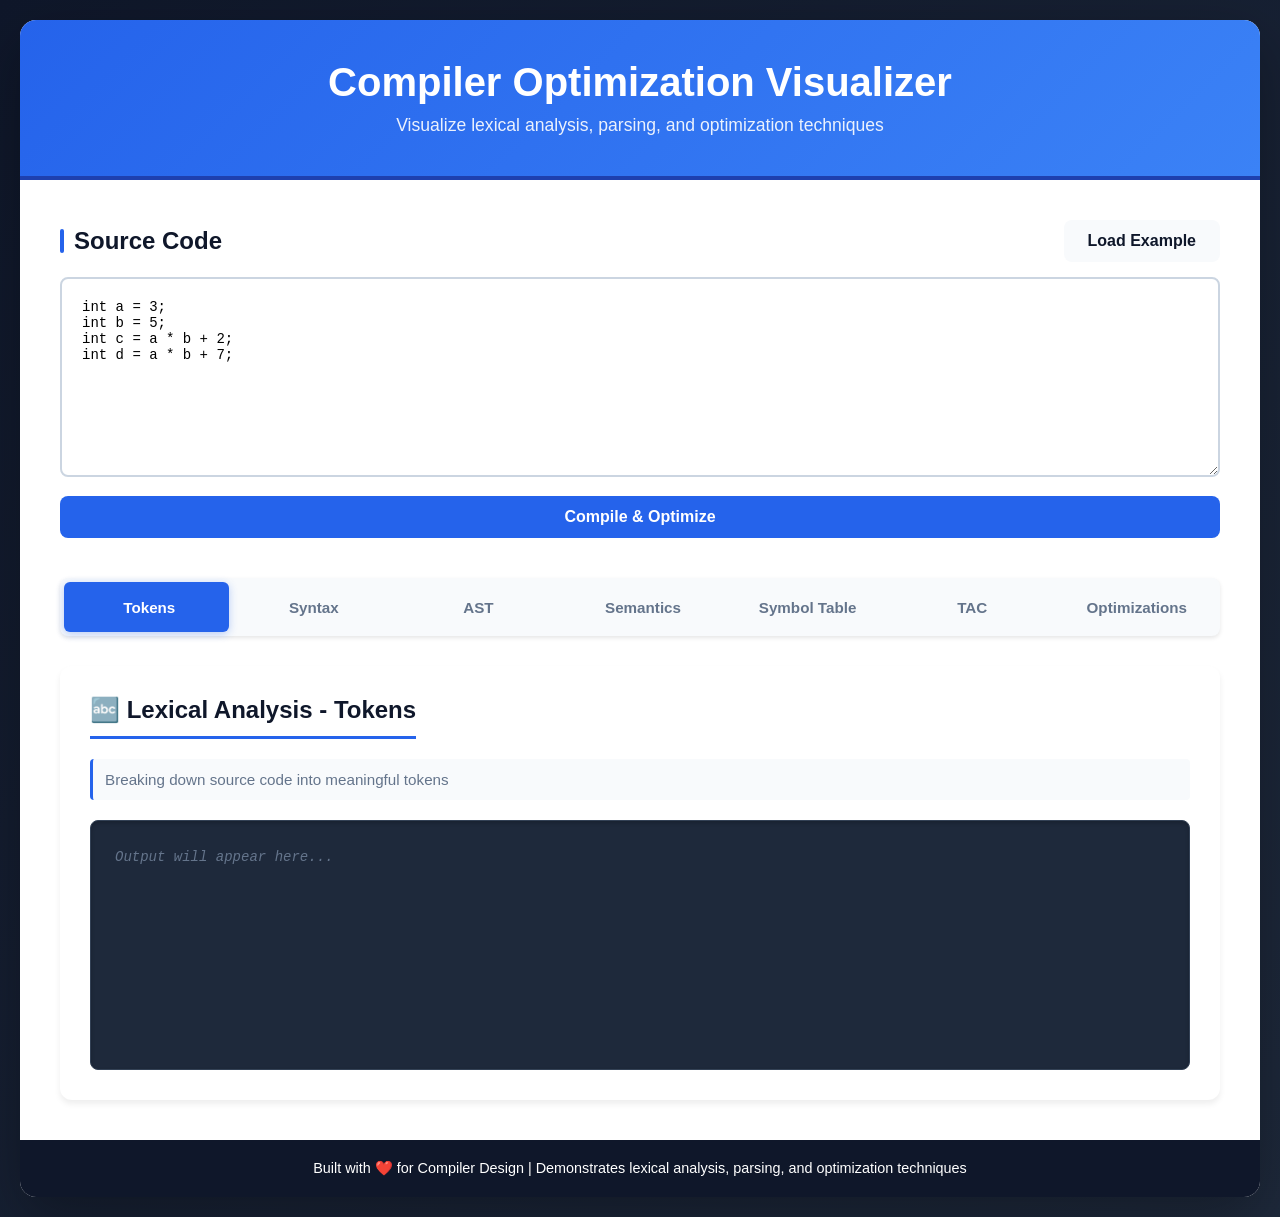
<file: index.html>
<!DOCTYPE html>
<html lang="en">
<head>
    <meta charset="UTF-8">
    <meta name="viewport" content="width=device-width, initial-scale=1.0">
    <title>Compiler Optimization Visualizer</title>
    <link rel="stylesheet" href="styles.css">
</head>
<body>
    <div class="container">
        <header>
            <h1>Compiler Optimization Visualizer</h1>
            <p class="subtitle">Visualize lexical analysis, parsing, and optimization techniques</p>
        </header>

        <div class="main-content">
            <!-- Input Section -->
            <section class="input-section">
                <div class="section-header">
                    <h2> Source Code</h2>
                    <button id="exampleBtn" class="btn btn-secondary">Load Example</button>
                </div>
                <textarea id="codeInput" placeholder="Enter your code here...
Example:
int a = 3;
int b = 2;
int c = a + b * 4 + 5;"></textarea>
                <button id="compileBtn" class="btn btn-primary">Compile & Optimize</button>
            </section>

            <!-- Tabs for different views -->
            <section class="output-section">
                <div class="tabs">
                    <button class="tab-btn active" data-tab="tokens">
                        <span class="tab-icon"></span>
                        <span>Tokens</span>
                    </button>
                    <button class="tab-btn" data-tab="syntax">
                        <span class="tab-icon"></span>
                        <span>Syntax</span>
                    </button>
                    <button class="tab-btn" data-tab="ast">
                        <span class="tab-icon"></span>
                        <span>AST</span>
                    </button>
                    <button class="tab-btn" data-tab="semantic">
                        <span class="tab-icon"></span>
                        <span>Semantics</span>
                    </button>
                    <button class="tab-btn" data-tab="symbol">
                        <span class="tab-icon"></span>
                        <span>Symbol Table</span>
                    </button>
                    <button class="tab-btn" data-tab="tac">
                        <span class="tab-icon"></span>
                        <span>TAC</span>
                    </button>
                    <button class="tab-btn" data-tab="optimizations">
                        <span class="tab-icon"></span>
                        <span>Optimizations</span>
                    </button>
                </div>

                <div class="tab-content">
                    <!-- Tokens Tab -->
                    <div id="tokens-tab" class="tab-pane active">
                        <h3>🔤 Lexical Analysis - Tokens</h3>
                        <p class="tab-description">Breaking down source code into meaningful tokens</p>
                        <div id="tokensOutput" class="output-box"></div>
                    </div>

                    <!-- Syntax Tab -->
                    <div id="syntax-tab" class="tab-pane">
                        <h3> Syntax Analysis — Parse Tree</h3>
                        <p class="tab-description">Concrete parse tree showing every grammar rule applied during parsing, with annotated node types and values</p>
                        <div class="parse-tree-legend">
                            <span class="legend-item legend-decl">DECL</span>
                            <span class="legend-item legend-op">OP</span>
                            <span class="legend-item legend-id">ID</span>
                            <span class="legend-item legend-num">NUM</span>
                            <span class="legend-item legend-kw">KEYWORD</span>
                        </div>
                        <div id="parseTreeOutput" class="parse-tree-container"></div>
                    </div>

                    <!-- AST Tab -->
                    <div id="ast-tab" class="tab-pane">
                        <h3> Abstract Syntax Tree</h3>
                        <p class="tab-description">Hierarchical representation of the program structure</p>
                        <div id="astOutput" class="output-box ast-visual-box"></div>
                    </div>

                    <!-- Semantic Tab -->
                    <div id="semantic-tab" class="tab-pane">
                        <h3> Semantic Analysis</h3>
                        <p class="tab-description">Type checking, scope resolution, and semantic validation of the program</p>
                        <div class="semantic-grid">
                            <div class="semantic-card">
                                <div class="semantic-card-header">
                                    <span class="semantic-icon">✅</span>
                                    <h4>Type Checking</h4>
                                </div>
                                <div id="typeCheckOutput" class="output-box semantic-box"></div>
                            </div>
                            <div class="semantic-card">
                                <div class="semantic-card-header">
                                    <span class="semantic-icon">🔗</span>
                                    <h4>Scope Analysis</h4>
                                </div>
                                <div id="scopeOutput" class="output-box semantic-box"></div>
                            </div>
                            <div class="semantic-card">
                                <div class="semantic-card-header">
                                    <span class="semantic-icon">⚠️</span>
                                    <h4>Semantic Errors / Warnings</h4>
                                </div>
                                <div id="semanticErrorsOutput" class="output-box semantic-box"></div>
                            </div>
                            <div class="semantic-card">
                                <div class="semantic-card-header">
                                    <span class="semantic-icon">📊</span>
                                    <h4>Annotated Symbol Info</h4>
                                </div>
                                <div id="annotatedSymbolOutput" class="output-box semantic-box"></div>
                            </div>
                        </div>
                    </div>

                    <!-- Symbol Table Tab -->
                    <div id="symbol-tab" class="tab-pane">
                        <h3> Symbol Table</h3>
                        <p class="tab-description">Tracking all declared variables and their properties</p>
                        <div id="symbolOutput" class="output-box"></div>
                    </div>

                    <!-- TAC Tab -->
                    <div id="tac-tab" class="tab-pane">
                        <h3> Three Address Code (TAC)</h3>
                        <p class="tab-description">Intermediate representation with at most three operands per instruction</p>
                        <div id="tacOutput" class="output-box"></div>
                    </div>

                    <!-- Optimizations Tab -->
                    <div id="optimizations-tab" class="tab-pane">
                        <h3> Optimization Techniques</h3>
                        <p class="tab-description">Applying various optimization passes to improve code efficiency</p>
                        <div class="optimization-grid">
                            <div class="optimization-card">
                                <div class="card-header">
                                    <span class="card-number">1</span>
                                    <h4>Constant Folding</h4>
                                </div>
                                <p class="description">Evaluates constant expressions at compile time</p>
                                <div id="constantFoldingOutput" class="output-box"></div>
                            </div>
                            <div class="optimization-card">
                                <div class="card-header">
                                    <span class="card-number">2</span>
                                    <h4>Constant Propagation</h4>
                                </div>
                                <p class="description">Replaces variables with their constant values</p>
                                <div id="constantPropagationOutput" class="output-box"></div>
                            </div>
                            <div class="optimization-card">
                                <div class="card-header">
                                    <span class="card-number">3</span>
                                    <h4>Dead Code Elimination</h4>
                                </div>
                                <p class="description">Removes unused intermediate computations</p>
                                <div id="deadCodeOutput" class="output-box"></div>
                            </div>
                            <div class="optimization-card">
                                <div class="card-header">
                                    <span class="card-number">4</span>
                                    <h4>Common Subexpression</h4>
                                </div>
                                <p class="description">Reuses results of duplicate expressions</p>
                                <div id="commonSubexprOutput" class="output-box"></div>
                            </div>
                        </div>
                        <div class="performance-summary">
                            <h4> Performance Summary</h4>
                            <div id="performanceSummary"></div>
                        </div>
                    </div>
                </div>
            </section>
        </div>

        <footer>
            <p>Built with ❤️ for Compiler Design | Demonstrates lexical analysis, parsing, and optimization techniques</p>
        </footer>
    </div>

    <script src="compiler.js"></script>
    <script src="app.js"></script>
</body>
</html>
</file>
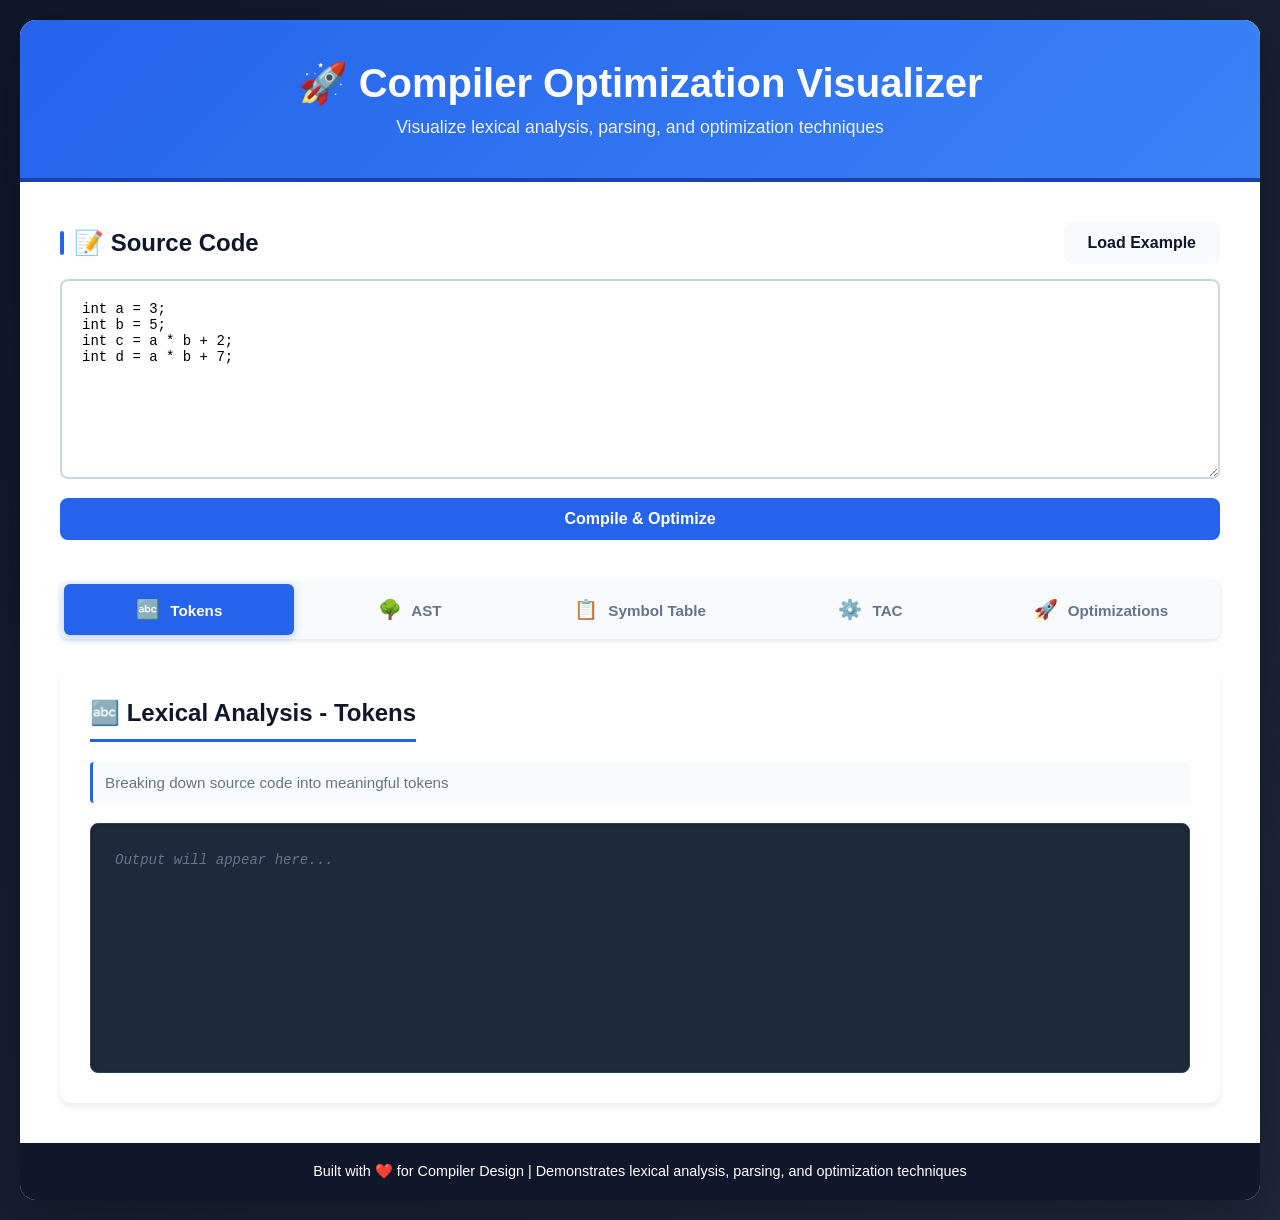
<file: Optimizer-main/index.html>
<!DOCTYPE html>
<html lang="en">
<head>
    <meta charset="UTF-8">
    <meta name="viewport" content="width=device-width, initial-scale=1.0">
    <title>Compiler Optimization Visualizer</title>
    <link rel="stylesheet" href="styles.css">
</head>
<body>
    <div class="container">
        <header>
            <h1>🚀 Compiler Optimization Visualizer</h1>
            <p class="subtitle">Visualize lexical analysis, parsing, and optimization techniques</p>
        </header>

        <div class="main-content">
            <!-- Input Section -->
            <section class="input-section">
                <div class="section-header">
                    <h2>📝 Source Code</h2>
                    <button id="exampleBtn" class="btn btn-secondary">Load Example</button>
                </div>
                <textarea id="codeInput" placeholder="Enter your code here...
Example:
int a = 3;
int b = 2;
int c = a + b * 4 + 5;"></textarea>
                <button id="compileBtn" class="btn btn-primary">Compile & Optimize</button>
            </section>

            <!-- Tabs for different views -->
            <section class="output-section">
                <div class="tabs">
                    <button class="tab-btn active" data-tab="tokens">
                        <span class="tab-icon">🔤</span>
                        <span>Tokens</span>
                    </button>
                    <button class="tab-btn" data-tab="ast">
                        <span class="tab-icon">🌳</span>
                        <span>AST</span>
                    </button>
                    <button class="tab-btn" data-tab="symbol">
                        <span class="tab-icon">📋</span>
                        <span>Symbol Table</span>
                    </button>
                    <button class="tab-btn" data-tab="tac">
                        <span class="tab-icon">⚙️</span>
                        <span>TAC</span>
                    </button>
                    <button class="tab-btn" data-tab="optimizations">
                        <span class="tab-icon">🚀</span>
                        <span>Optimizations</span>
                    </button>
                </div>

                <div class="tab-content">
                    <!-- Tokens Tab -->
                    <div id="tokens-tab" class="tab-pane active">
                        <h3>🔤 Lexical Analysis - Tokens</h3>
                        <p class="tab-description">Breaking down source code into meaningful tokens</p>
                        <div id="tokensOutput" class="output-box"></div>
                    </div>

                    <!-- AST Tab -->
                    <div id="ast-tab" class="tab-pane">
                        <h3>🌳 Abstract Syntax Tree</h3>
                        <p class="tab-description">Hierarchical representation of the program structure</p>
                        <div id="astOutput" class="output-box"></div>
                    </div>

                    <!-- Symbol Table Tab -->
                    <div id="symbol-tab" class="tab-pane">
                        <h3>📋 Symbol Table</h3>
                        <p class="tab-description">Tracking all declared variables and their properties</p>
                        <div id="symbolOutput" class="output-box"></div>
                    </div>

                    <!-- TAC Tab -->
                    <div id="tac-tab" class="tab-pane">
                        <h3>⚙️ Three Address Code (TAC)</h3>
                        <p class="tab-description">Intermediate representation with at most three operands per instruction</p>
                        <div id="tacOutput" class="output-box"></div>
                    </div>

                    <!-- Optimizations Tab -->
                    <div id="optimizations-tab" class="tab-pane">
                        <h3>🚀 Optimization Techniques</h3>
                        <p class="tab-description">Applying various optimization passes to improve code efficiency</p>
                        <div class="optimization-grid">
                            <div class="optimization-card">
                                <div class="card-header">
                                    <span class="card-number">1</span>
                                    <h4>Constant Folding</h4>
                                </div>
                                <p class="description">Evaluates constant expressions at compile time</p>
                                <div id="constantFoldingOutput" class="output-box"></div>
                            </div>
                            <div class="optimization-card">
                                <div class="card-header">
                                    <span class="card-number">2</span>
                                    <h4>Constant Propagation</h4>
                                </div>
                                <p class="description">Replaces variables with their constant values</p>
                                <div id="constantPropagationOutput" class="output-box"></div>
                            </div>
                            <div class="optimization-card">
                                <div class="card-header">
                                    <span class="card-number">3</span>
                                    <h4>Dead Code Elimination</h4>
                                </div>
                                <p class="description">Removes unused intermediate computations</p>
                                <div id="deadCodeOutput" class="output-box"></div>
                            </div>
                            <div class="optimization-card">
                                <div class="card-header">
                                    <span class="card-number">4</span>
                                    <h4>Common Subexpression</h4>
                                </div>
                                <p class="description">Reuses results of duplicate expressions</p>
                                <div id="commonSubexprOutput" class="output-box"></div>
                            </div>
                        </div>
                        <div class="performance-summary">
                            <h4>📊 Performance Summary</h4>
                            <div id="performanceSummary"></div>
                        </div>
                    </div>
                </div>
            </section>
        </div>

        <footer>
            <p>Built with ❤️ for Compiler Design | Demonstrates lexical analysis, parsing, and optimization techniques</p>
        </footer>
    </div>

    <script src="compiler.js"></script>
    <script src="app.js"></script>
</body>
</html>
</file>
<file: styles.css>
* {
    margin: 0;
    padding: 0;
    box-sizing: border-box;
}

:root {
    --primary: #2563eb;
    --primary-dark: #1e40af;
    --primary-light: #3b82f6;
    --secondary: #0891b2;
    --success: #059669;
    --warning: #d97706;
    --danger: #dc2626;
    --dark: #0f172a;
    --dark-light: #1e293b;
    --light: #f8fafc;
    --border: #cbd5e1;
    --text: #0f172a;
    --text-muted: #64748b;
    --bg-gradient-start: #0f172a;
    --bg-gradient-end: #1e293b;
}

body {
    font-family: -apple-system, BlinkMacSystemFont, 'Segoe UI', 'Roboto', 'Oxygen', 'Ubuntu', 'Cantarell', sans-serif;
    background: linear-gradient(135deg, var(--bg-gradient-start) 0%, var(--bg-gradient-end) 100%);
    min-height: 100vh;
    padding: 20px;
    color: var(--text);
}

.container {
    max-width: 1400px;
    margin: 0 auto;
    background: white;
    border-radius: 16px;
    box-shadow: 0 20px 60px rgba(0, 0, 0, 0.3);
    overflow: hidden;
}

header {
    background: linear-gradient(135deg, var(--primary) 0%, var(--primary-light) 100%);
    color: white;
    padding: 40px;
    text-align: center;
    border-bottom: 4px solid var(--primary-dark);
}

header h1 {
    font-size: 2.5rem;
    margin-bottom: 10px;
    font-weight: 700;
}

.subtitle {
    font-size: 1.1rem;
    opacity: 0.9;
}

.main-content {
    padding: 40px;
}

.input-section {
    margin-bottom: 40px;
}

.section-header {
    display: flex;
    justify-content: space-between;
    align-items: center;
    margin-bottom: 15px;
}

.section-header h2 {
    font-size: 1.5rem;
    color: var(--dark);
}

#codeInput {
    width: 100%;
    min-height: 200px;
    padding: 20px;
    border: 2px solid var(--border);
    border-radius: 8px;
    font-family: 'Courier New', monospace;
    font-size: 14px;
    resize: vertical;
    transition: border-color 0.3s;
}

#codeInput:focus {
    outline: none;
    border-color: var(--primary);
}

.btn {
    padding: 12px 24px;
    border: none;
    border-radius: 8px;
    font-size: 1rem;
    font-weight: 600;
    cursor: pointer;
    transition: all 0.3s;
}

.btn-primary {
    background: var(--primary);
    color: white;
    width: 100%;
    margin-top: 15px;
}

.btn-primary:hover {
    background: var(--primary-dark);
    transform: translateY(-2px);
    box-shadow: 0 4px 12px rgba(99, 102, 241, 0.4);
}

.btn-secondary {
    background: var(--light);
    color: var(--dark);
}

.btn-secondary:hover {
    background: var(--border);
}

.tabs {
    display: flex;
    gap: 0;
    background: var(--light);
    border-radius: 8px;
    padding: 4px;
    margin-bottom: 30px;
    flex-wrap: wrap;
    box-shadow: 0 2px 4px rgba(0, 0, 0, 0.1);
}

.tab-btn {
    flex: 1;
    min-width: 120px;
    padding: 14px 20px;
    background: transparent;
    border: none;
    border-radius: 6px;
    font-size: 0.95rem;
    font-weight: 600;
    color: var(--text-muted);
    cursor: pointer;
    transition: all 0.3s;
    position: relative;
}

.tab-btn:hover {
    color: var(--primary);
    background: rgba(37, 99, 235, 0.1);
}

.tab-btn.active {
    color: white;
    background: var(--primary);
    box-shadow: 0 2px 8px rgba(37, 99, 235, 0.3);
}

.tab-content {
    background: white;
    border-radius: 12px;
    padding: 30px;
    box-shadow: 0 4px 6px rgba(0, 0, 0, 0.07);
}

.tab-pane {
    display: none;
    animation: fadeIn 0.4s ease-in-out;
}

.tab-pane.active {
    display: block;
}

.tab-pane h3 {
    color: var(--dark);
    font-size: 1.5rem;
    margin-bottom: 20px;
    padding-bottom: 12px;
    border-bottom: 3px solid var(--primary);
    display: inline-block;
}

@keyframes fadeIn {
    from {
        opacity: 0;
        transform: translateY(10px);
    }
    to {
        opacity: 1;
        transform: translateY(0);
    }
}

.output-box {
    background: #1e293b;
    color: #e2e8f0;
    padding: 24px;
    border-radius: 8px;
    font-family: 'Consolas', 'Monaco', 'Courier New', monospace;
    font-size: 14px;
    min-height: 250px;
    overflow-x: auto;
    white-space: pre-wrap;
    line-height: 1.8;
    border: 1px solid #334155;
    box-shadow: inset 0 2px 4px rgba(0, 0, 0, 0.2);
}

.output-box:empty::before {
    content: 'Output will appear here...';
    color: #64748b;
    font-style: italic;
}

.optimization-grid {
    display: grid;
    grid-template-columns: repeat(auto-fit, minmax(300px, 1fr));
    gap: 20px;
    margin-bottom: 30px;
}

.optimization-card {
    background: white;
    border: 2px solid var(--border);
    border-radius: 12px;
    padding: 24px;
    transition: all 0.3s;
    box-shadow: 0 2px 4px rgba(0, 0, 0, 0.05);
}

.optimization-card:hover {
    border-color: var(--primary);
    box-shadow: 0 8px 16px rgba(37, 99, 235, 0.15);
    transform: translateY(-2px);
}

.optimization-card h4 {
    color: var(--primary);
    margin-bottom: 10px;
    font-size: 1.2rem;
}

.optimization-card .description {
    color: var(--text-muted);
    font-size: 0.9rem;
    margin-bottom: 15px;
}

.optimization-card .output-box {
    min-height: 150px;
    font-size: 12px;
}

.performance-summary {
    background: linear-gradient(135deg, #f0f9ff 0%, #e0f2fe 100%);
    padding: 24px;
    border-radius: 12px;
    border-left: 5px solid var(--success);
    box-shadow: 0 2px 8px rgba(0, 0, 0, 0.05);
}

.performance-summary h4 {
    color: var(--dark);
    margin-bottom: 15px;
}

#performanceSummary {
    display: grid;
    grid-template-columns: repeat(auto-fit, minmax(200px, 1fr));
    gap: 15px;
}

.perf-metric {
    background: white;
    padding: 20px;
    border-radius: 10px;
    text-align: center;
    border: 2px solid var(--border);
    transition: all 0.3s;
}

.perf-metric:hover {
    border-color: var(--primary);
    box-shadow: 0 4px 12px rgba(37, 99, 235, 0.1);
    transform: translateY(-2px);
}

.perf-metric .label {
    color: var(--text-muted);
    font-size: 0.9rem;
    margin-bottom: 5px;
}

.perf-metric .value {
    font-size: 1.8rem;
    font-weight: 700;
    color: var(--primary);
}

.perf-metric.improved .value {
    color: var(--success);
}

.token-badge {
    display: inline-block;
    padding: 6px 14px;
    margin: 6px;
    border-radius: 6px;
    font-size: 0.9rem;
    font-weight: 600;
    border: 1px solid;
    transition: transform 0.2s;
}

.token-badge:hover {
    transform: translateY(-2px);
}

.token-keyword {
    background: #fef3c7;
    color: #78350f;
    border-color: #fbbf24;
}

.token-identifier {
    background: #dbeafe;
    color: #1e3a8a;
    border-color: #3b82f6;
}

.token-number {
    background: #d1fae5;
    color: #064e3b;
    border-color: #10b981;
}

.token-operator {
    background: #fce7f3;
    color: #831843;
    border-color: #ec4899;
}

.token-delimiter {
    background: #e0e7ff;
    color: #312e81;
    border-color: #6366f1;
}

.symbol-table {
    width: 100%;
    border-collapse: collapse;
}

.symbol-table th,
.symbol-table td {
    padding: 12px;
    text-align: left;
    border-bottom: 1px solid var(--border);
}

.symbol-table th {
    background: var(--dark);
    color: white;
    font-weight: 600;
    text-transform: uppercase;
    font-size: 0.85rem;
    letter-spacing: 0.5px;
}

.symbol-table tr:hover {
    background: var(--light);
}

footer {
    background: var(--dark);
    color: white;
    text-align: center;
    padding: 20px;
    font-size: 0.9rem;
}

@media (max-width: 768px) {
    header h1 {
        font-size: 1.8rem;
    }

    .main-content {
        padding: 20px;
    }

    .optimization-grid {
        grid-template-columns: 1fr;
    }

    .tabs {
        overflow-x: auto;
    }

    .tab-btn {
        min-width: 100px;
        font-size: 0.85rem;
        padding: 12px 16px;
    }

    .tab-icon {
        display: none;
    }
}

/* Additional professional styling */
.tab-description {
    color: var(--text-muted);
    font-size: 0.95rem;
    margin-bottom: 20px;
    padding: 12px;
    background: var(--light);
    border-left: 3px solid var(--primary);
    border-radius: 4px;
}

.tab-icon {
    font-size: 1.2rem;
    margin-right: 6px;
}

.card-header {
    display: flex;
    align-items: center;
    gap: 12px;
    margin-bottom: 12px;
}

.card-number {
    background: var(--primary);
    color: white;
    width: 32px;
    height: 32px;
    border-radius: 50%;
    display: flex;
    align-items: center;
    justify-content: center;
    font-weight: 700;
    font-size: 1rem;
    flex-shrink: 0;
}

.optimization-card h4 {
    color: var(--dark);
    margin: 0;
    font-size: 1.15rem;
}

.container {
    animation: slideIn 0.5s ease-out;
}

@keyframes slideIn {
    from {
        opacity: 0;
        transform: translateY(20px);
    }
    to {
        opacity: 1;
        transform: translateY(0);
    }
}

.btn:active {
    transform: scale(0.98);
}

.section-header h2 {
    display: flex;
    align-items: center;
    gap: 10px;
}

.section-header h2::before {
    content: '';
    width: 4px;
    height: 24px;
    background: var(--primary);
    border-radius: 2px;
}

/* ── Parse Tree (Syntax Analysis) ─────────────────────────────────────── */

.parse-tree-container {
    overflow-x: auto;
    background: #0f172a;
    border-radius: 10px;
    padding: 20px;
    min-height: 260px;
    border: 1px solid #334155;
}

.parse-tree-svg {
    display: block;
    margin: 0 auto;
}

.tree-edge {
    stroke: #475569;
    stroke-width: 2;
    stroke-dasharray: 4 2;
}

/* Node base */
.tree-node rect {
    stroke-width: 2;
    filter: drop-shadow(0 2px 4px rgba(0,0,0,0.4));
    transition: filter 0.2s;
}
.tree-node:hover rect {
    filter: drop-shadow(0 4px 10px rgba(255,255,255,0.2));
}

/* Node type colours */
.tree-node-program rect  { fill: #1e40af; stroke: #3b82f6; }
.tree-node-decl rect     { fill: #065f46; stroke: #10b981; }
.tree-node-op rect       { fill: #7c2d12; stroke: #f97316; }
.tree-node-id rect       { fill: #1e3a8a; stroke: #60a5fa; }
.tree-node-num rect      { fill: #14532d; stroke: #4ade80; }
.tree-node-unknown rect  { fill: #374151; stroke: #9ca3af; }

.node-type-label {
    fill: rgba(255,255,255,0.55);
    font-size: 8px;
    font-family: 'Consolas', monospace;
    text-anchor: middle;
    letter-spacing: 0.5px;
    text-transform: uppercase;
}

.node-val-label {
    fill: #f1f5f9;
    font-size: 13px;
    font-family: 'Consolas', monospace;
    font-weight: 700;
    text-anchor: middle;
}

/* Legend */
.parse-tree-legend {
    display: flex;
    flex-wrap: wrap;
    gap: 10px;
    margin-bottom: 14px;
}

.legend-item {
    padding: 4px 14px;
    border-radius: 20px;
    font-size: 0.8rem;
    font-weight: 700;
    font-family: 'Consolas', monospace;
    border: 2px solid;
}

.legend-decl { background: #065f46; color: #6ee7b7; border-color: #10b981; }
.legend-op   { background: #7c2d12; color: #fdba74; border-color: #f97316; }
.legend-id   { background: #1e3a8a; color: #93c5fd; border-color: #60a5fa; }
.legend-num  { background: #14532d; color: #86efac; border-color: #4ade80; }
.legend-kw   { background: #1e40af; color: #bfdbfe; border-color: #3b82f6; }

/* ── AST visual box ────────────────────────────────────────────────────── */

.ast-visual-box {
    color: #a5f3fc;
    font-size: 13px;
    line-height: 1.9;
}

/* ── Semantic Analysis ─────────────────────────────────────────────────── */

.semantic-grid {
    display: grid;
    grid-template-columns: repeat(auto-fit, minmax(280px, 1fr));
    gap: 20px;
}

.semantic-card {
    background: white;
    border: 2px solid var(--border);
    border-radius: 12px;
    padding: 20px;
    transition: all 0.3s;
    box-shadow: 0 2px 4px rgba(0,0,0,0.05);
}

.semantic-card:hover {
    border-color: var(--secondary);
    box-shadow: 0 8px 16px rgba(8,145,178,0.15);
    transform: translateY(-2px);
}

.semantic-card-header {
    display: flex;
    align-items: center;
    gap: 10px;
    margin-bottom: 12px;
}

.semantic-card-header h4 {
    color: var(--dark);
    font-size: 1.05rem;
    margin: 0;
}

.semantic-icon {
    font-size: 1.4rem;
}

.semantic-box {
    min-height: 130px;
    font-size: 12.5px;
    line-height: 1.8;
    color: #bae6fd;
}
</file>
<file: Optimizer-main/styles.css>
* {
    margin: 0;
    padding: 0;
    box-sizing: border-box;
}

:root {
    --primary: #2563eb;
    --primary-dark: #1e40af;
    --primary-light: #3b82f6;
    --secondary: #0891b2;
    --success: #059669;
    --warning: #d97706;
    --danger: #dc2626;
    --dark: #0f172a;
    --dark-light: #1e293b;
    --light: #f8fafc;
    --border: #cbd5e1;
    --text: #0f172a;
    --text-muted: #64748b;
    --bg-gradient-start: #0f172a;
    --bg-gradient-end: #1e293b;
}

body {
    font-family: -apple-system, BlinkMacSystemFont, 'Segoe UI', 'Roboto', 'Oxygen', 'Ubuntu', 'Cantarell', sans-serif;
    background: linear-gradient(135deg, var(--bg-gradient-start) 0%, var(--bg-gradient-end) 100%);
    min-height: 100vh;
    padding: 20px;
    color: var(--text);
}

.container {
    max-width: 1400px;
    margin: 0 auto;
    background: white;
    border-radius: 16px;
    box-shadow: 0 20px 60px rgba(0, 0, 0, 0.3);
    overflow: hidden;
}

header {
    background: linear-gradient(135deg, var(--primary) 0%, var(--primary-light) 100%);
    color: white;
    padding: 40px;
    text-align: center;
    border-bottom: 4px solid var(--primary-dark);
}

header h1 {
    font-size: 2.5rem;
    margin-bottom: 10px;
    font-weight: 700;
}

.subtitle {
    font-size: 1.1rem;
    opacity: 0.9;
}

.main-content {
    padding: 40px;
}

.input-section {
    margin-bottom: 40px;
}

.section-header {
    display: flex;
    justify-content: space-between;
    align-items: center;
    margin-bottom: 15px;
}

.section-header h2 {
    font-size: 1.5rem;
    color: var(--dark);
}

#codeInput {
    width: 100%;
    min-height: 200px;
    padding: 20px;
    border: 2px solid var(--border);
    border-radius: 8px;
    font-family: 'Courier New', monospace;
    font-size: 14px;
    resize: vertical;
    transition: border-color 0.3s;
}

#codeInput:focus {
    outline: none;
    border-color: var(--primary);
}

.btn {
    padding: 12px 24px;
    border: none;
    border-radius: 8px;
    font-size: 1rem;
    font-weight: 600;
    cursor: pointer;
    transition: all 0.3s;
}

.btn-primary {
    background: var(--primary);
    color: white;
    width: 100%;
    margin-top: 15px;
}

.btn-primary:hover {
    background: var(--primary-dark);
    transform: translateY(-2px);
    box-shadow: 0 4px 12px rgba(99, 102, 241, 0.4);
}

.btn-secondary {
    background: var(--light);
    color: var(--dark);
}

.btn-secondary:hover {
    background: var(--border);
}

.tabs {
    display: flex;
    gap: 0;
    background: var(--light);
    border-radius: 8px;
    padding: 4px;
    margin-bottom: 30px;
    flex-wrap: wrap;
    box-shadow: 0 2px 4px rgba(0, 0, 0, 0.1);
}

.tab-btn {
    flex: 1;
    min-width: 120px;
    padding: 14px 20px;
    background: transparent;
    border: none;
    border-radius: 6px;
    font-size: 0.95rem;
    font-weight: 600;
    color: var(--text-muted);
    cursor: pointer;
    transition: all 0.3s;
    position: relative;
}

.tab-btn:hover {
    color: var(--primary);
    background: rgba(37, 99, 235, 0.1);
}

.tab-btn.active {
    color: white;
    background: var(--primary);
    box-shadow: 0 2px 8px rgba(37, 99, 235, 0.3);
}

.tab-content {
    background: white;
    border-radius: 12px;
    padding: 30px;
    box-shadow: 0 4px 6px rgba(0, 0, 0, 0.07);
}

.tab-pane {
    display: none;
    animation: fadeIn 0.4s ease-in-out;
}

.tab-pane.active {
    display: block;
}

.tab-pane h3 {
    color: var(--dark);
    font-size: 1.5rem;
    margin-bottom: 20px;
    padding-bottom: 12px;
    border-bottom: 3px solid var(--primary);
    display: inline-block;
}

@keyframes fadeIn {
    from {
        opacity: 0;
        transform: translateY(10px);
    }
    to {
        opacity: 1;
        transform: translateY(0);
    }
}

.output-box {
    background: #1e293b;
    color: #e2e8f0;
    padding: 24px;
    border-radius: 8px;
    font-family: 'Consolas', 'Monaco', 'Courier New', monospace;
    font-size: 14px;
    min-height: 250px;
    overflow-x: auto;
    white-space: pre-wrap;
    line-height: 1.8;
    border: 1px solid #334155;
    box-shadow: inset 0 2px 4px rgba(0, 0, 0, 0.2);
}

.output-box:empty::before {
    content: 'Output will appear here...';
    color: #64748b;
    font-style: italic;
}

.optimization-grid {
    display: grid;
    grid-template-columns: repeat(auto-fit, minmax(300px, 1fr));
    gap: 20px;
    margin-bottom: 30px;
}

.optimization-card {
    background: white;
    border: 2px solid var(--border);
    border-radius: 12px;
    padding: 24px;
    transition: all 0.3s;
    box-shadow: 0 2px 4px rgba(0, 0, 0, 0.05);
}

.optimization-card:hover {
    border-color: var(--primary);
    box-shadow: 0 8px 16px rgba(37, 99, 235, 0.15);
    transform: translateY(-2px);
}

.optimization-card h4 {
    color: var(--primary);
    margin-bottom: 10px;
    font-size: 1.2rem;
}

.optimization-card .description {
    color: var(--text-muted);
    font-size: 0.9rem;
    margin-bottom: 15px;
}

.optimization-card .output-box {
    min-height: 150px;
    font-size: 12px;
}

.performance-summary {
    background: linear-gradient(135deg, #f0f9ff 0%, #e0f2fe 100%);
    padding: 24px;
    border-radius: 12px;
    border-left: 5px solid var(--success);
    box-shadow: 0 2px 8px rgba(0, 0, 0, 0.05);
}

.performance-summary h4 {
    color: var(--dark);
    margin-bottom: 15px;
}

#performanceSummary {
    display: grid;
    grid-template-columns: repeat(auto-fit, minmax(200px, 1fr));
    gap: 15px;
}

.perf-metric {
    background: white;
    padding: 20px;
    border-radius: 10px;
    text-align: center;
    border: 2px solid var(--border);
    transition: all 0.3s;
}

.perf-metric:hover {
    border-color: var(--primary);
    box-shadow: 0 4px 12px rgba(37, 99, 235, 0.1);
    transform: translateY(-2px);
}

.perf-metric .label {
    color: var(--text-muted);
    font-size: 0.9rem;
    margin-bottom: 5px;
}

.perf-metric .value {
    font-size: 1.8rem;
    font-weight: 700;
    color: var(--primary);
}

.perf-metric.improved .value {
    color: var(--success);
}

.token-badge {
    display: inline-block;
    padding: 6px 14px;
    margin: 6px;
    border-radius: 6px;
    font-size: 0.9rem;
    font-weight: 600;
    border: 1px solid;
    transition: transform 0.2s;
}

.token-badge:hover {
    transform: translateY(-2px);
}

.token-keyword {
    background: #fef3c7;
    color: #78350f;
    border-color: #fbbf24;
}

.token-identifier {
    background: #dbeafe;
    color: #1e3a8a;
    border-color: #3b82f6;
}

.token-number {
    background: #d1fae5;
    color: #064e3b;
    border-color: #10b981;
}

.token-operator {
    background: #fce7f3;
    color: #831843;
    border-color: #ec4899;
}

.token-delimiter {
    background: #e0e7ff;
    color: #312e81;
    border-color: #6366f1;
}

.symbol-table {
    width: 100%;
    border-collapse: collapse;
}

.symbol-table th,
.symbol-table td {
    padding: 12px;
    text-align: left;
    border-bottom: 1px solid var(--border);
}

.symbol-table th {
    background: var(--dark);
    color: white;
    font-weight: 600;
    text-transform: uppercase;
    font-size: 0.85rem;
    letter-spacing: 0.5px;
}

.symbol-table tr:hover {
    background: var(--light);
}

footer {
    background: var(--dark);
    color: white;
    text-align: center;
    padding: 20px;
    font-size: 0.9rem;
}

@media (max-width: 768px) {
    header h1 {
        font-size: 1.8rem;
    }

    .main-content {
        padding: 20px;
    }

    .optimization-grid {
        grid-template-columns: 1fr;
    }

    .tabs {
        overflow-x: auto;
    }

    .tab-btn {
        min-width: 100px;
        font-size: 0.85rem;
        padding: 12px 16px;
    }

    .tab-icon {
        display: none;
    }
}

/* Additional professional styling */
.tab-description {
    color: var(--text-muted);
    font-size: 0.95rem;
    margin-bottom: 20px;
    padding: 12px;
    background: var(--light);
    border-left: 3px solid var(--primary);
    border-radius: 4px;
}

.tab-icon {
    font-size: 1.2rem;
    margin-right: 6px;
}

.card-header {
    display: flex;
    align-items: center;
    gap: 12px;
    margin-bottom: 12px;
}

.card-number {
    background: var(--primary);
    color: white;
    width: 32px;
    height: 32px;
    border-radius: 50%;
    display: flex;
    align-items: center;
    justify-content: center;
    font-weight: 700;
    font-size: 1rem;
    flex-shrink: 0;
}

.optimization-card h4 {
    color: var(--dark);
    margin: 0;
    font-size: 1.15rem;
}

.container {
    animation: slideIn 0.5s ease-out;
}

@keyframes slideIn {
    from {
        opacity: 0;
        transform: translateY(20px);
    }
    to {
        opacity: 1;
        transform: translateY(0);
    }
}

.btn:active {
    transform: scale(0.98);
}

.section-header h2 {
    display: flex;
    align-items: center;
    gap: 10px;
}

.section-header h2::before {
    content: '';
    width: 4px;
    height: 24px;
    background: var(--primary);
    border-radius: 2px;
}
</file>
